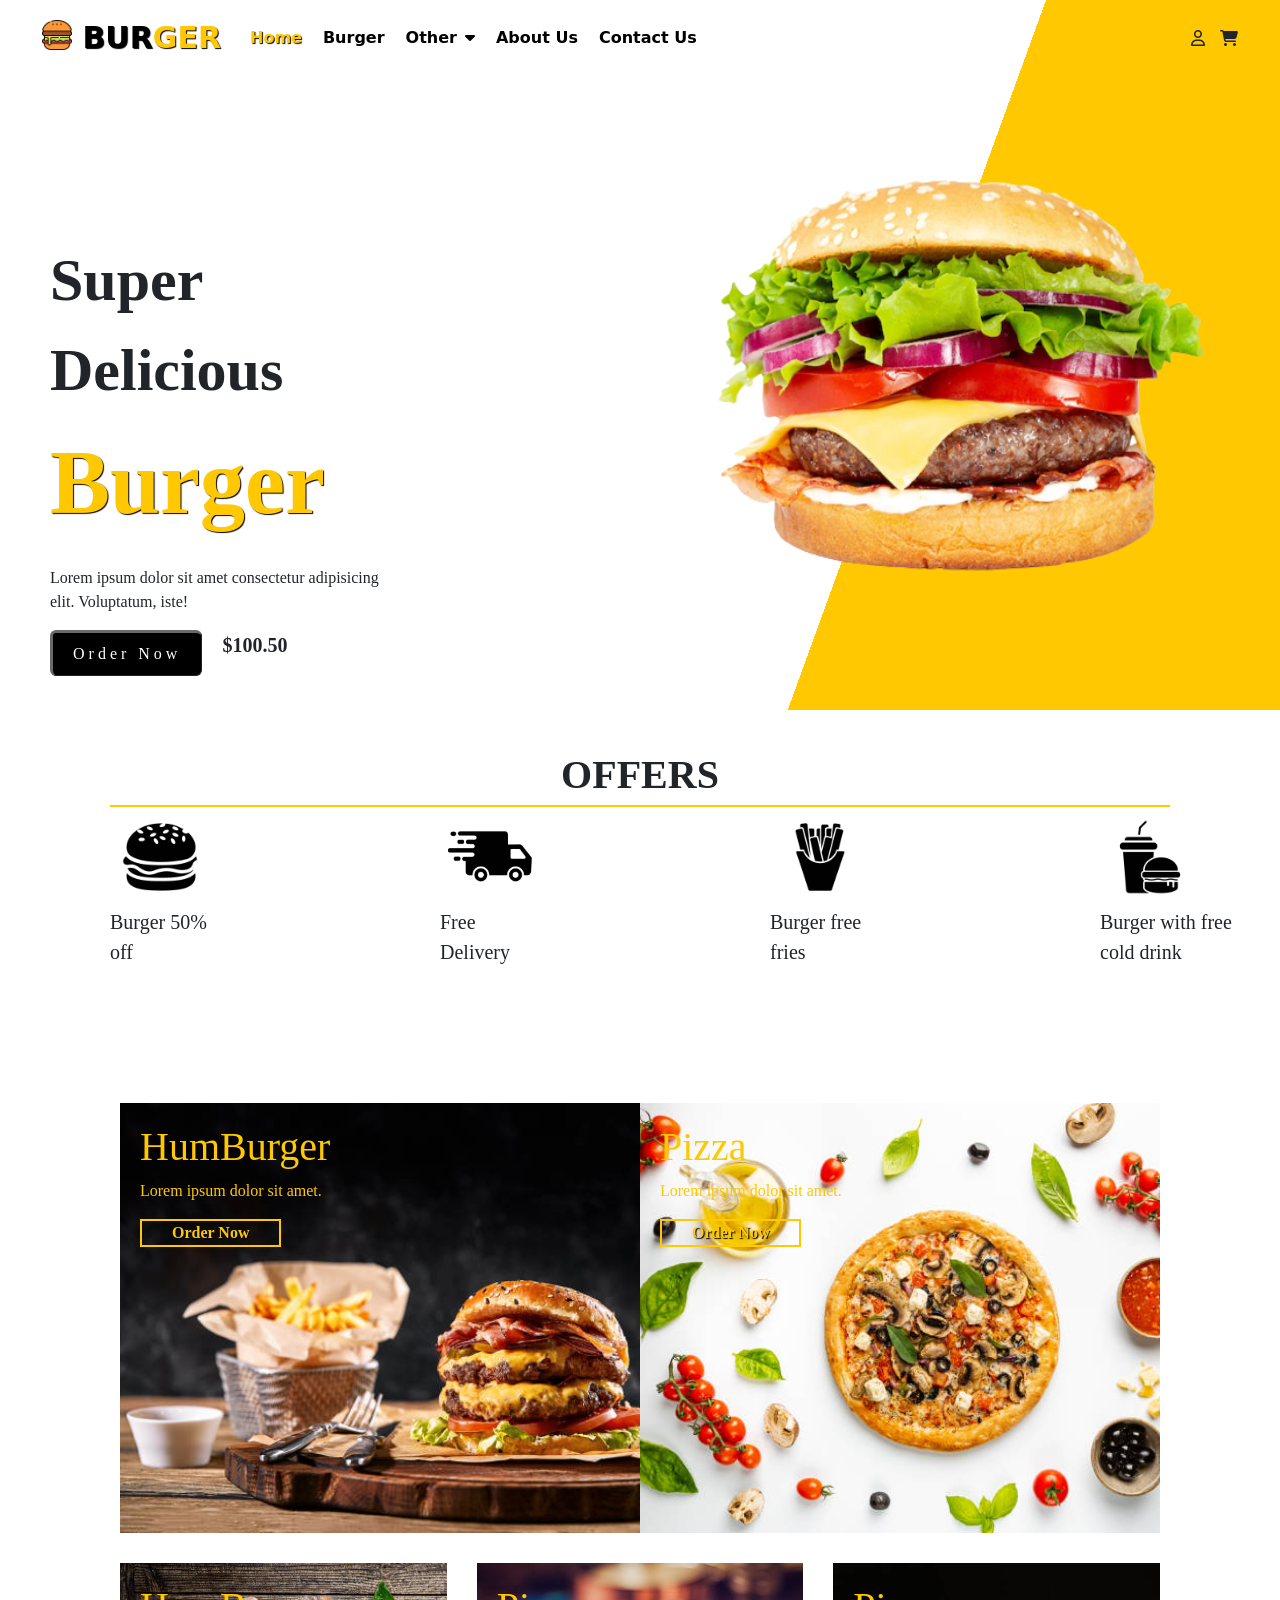
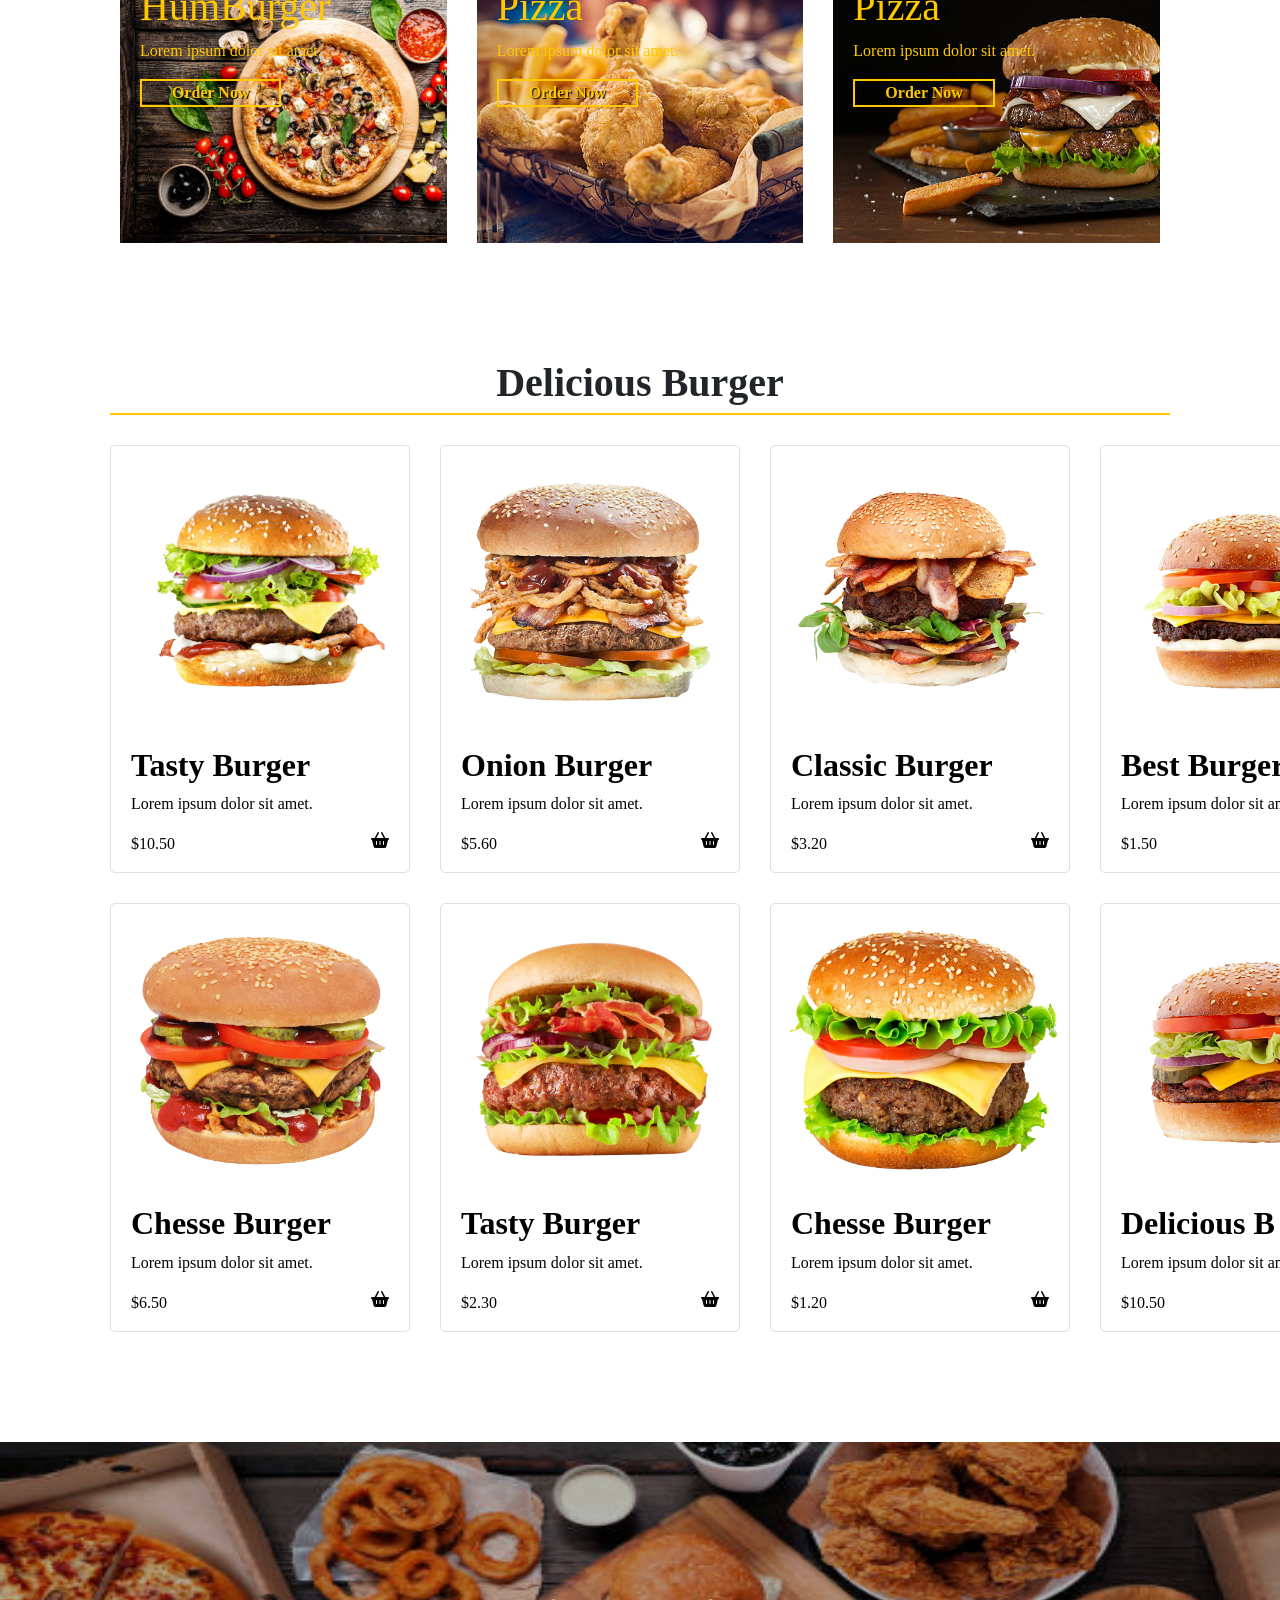
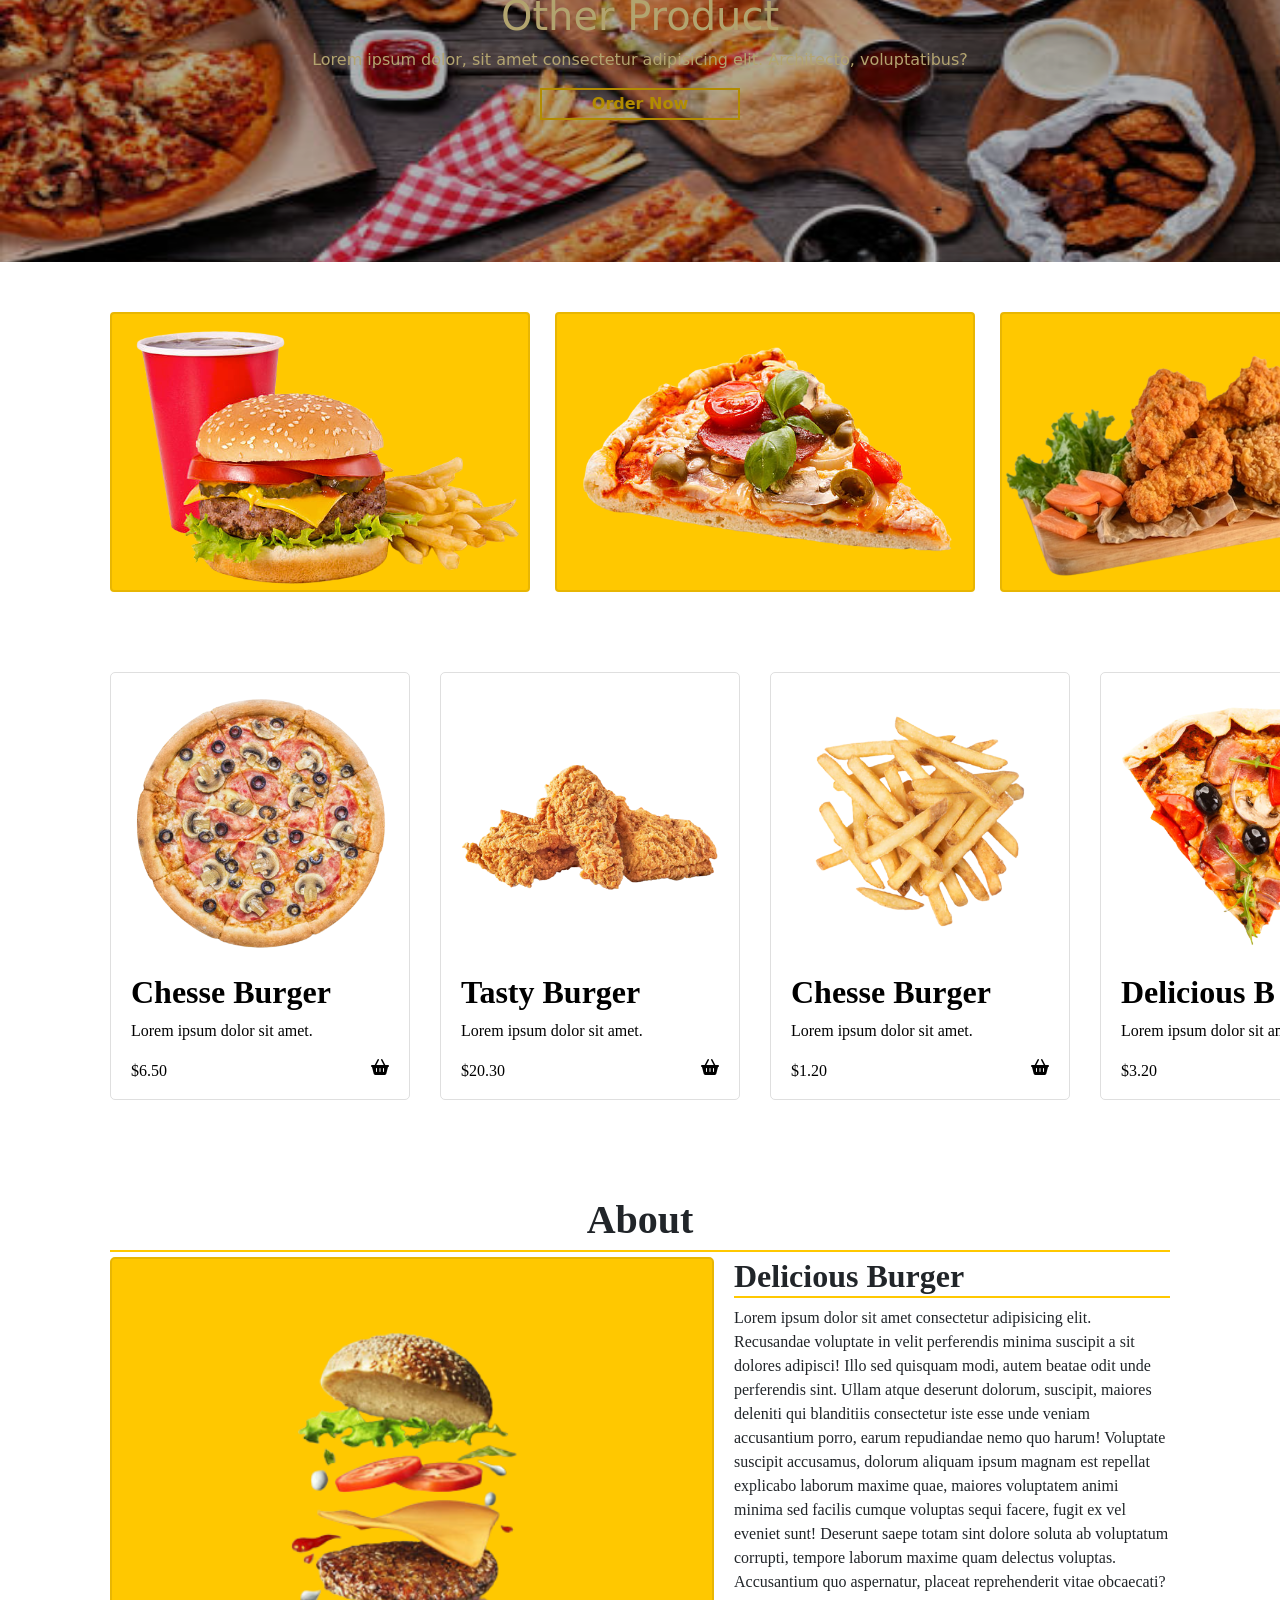
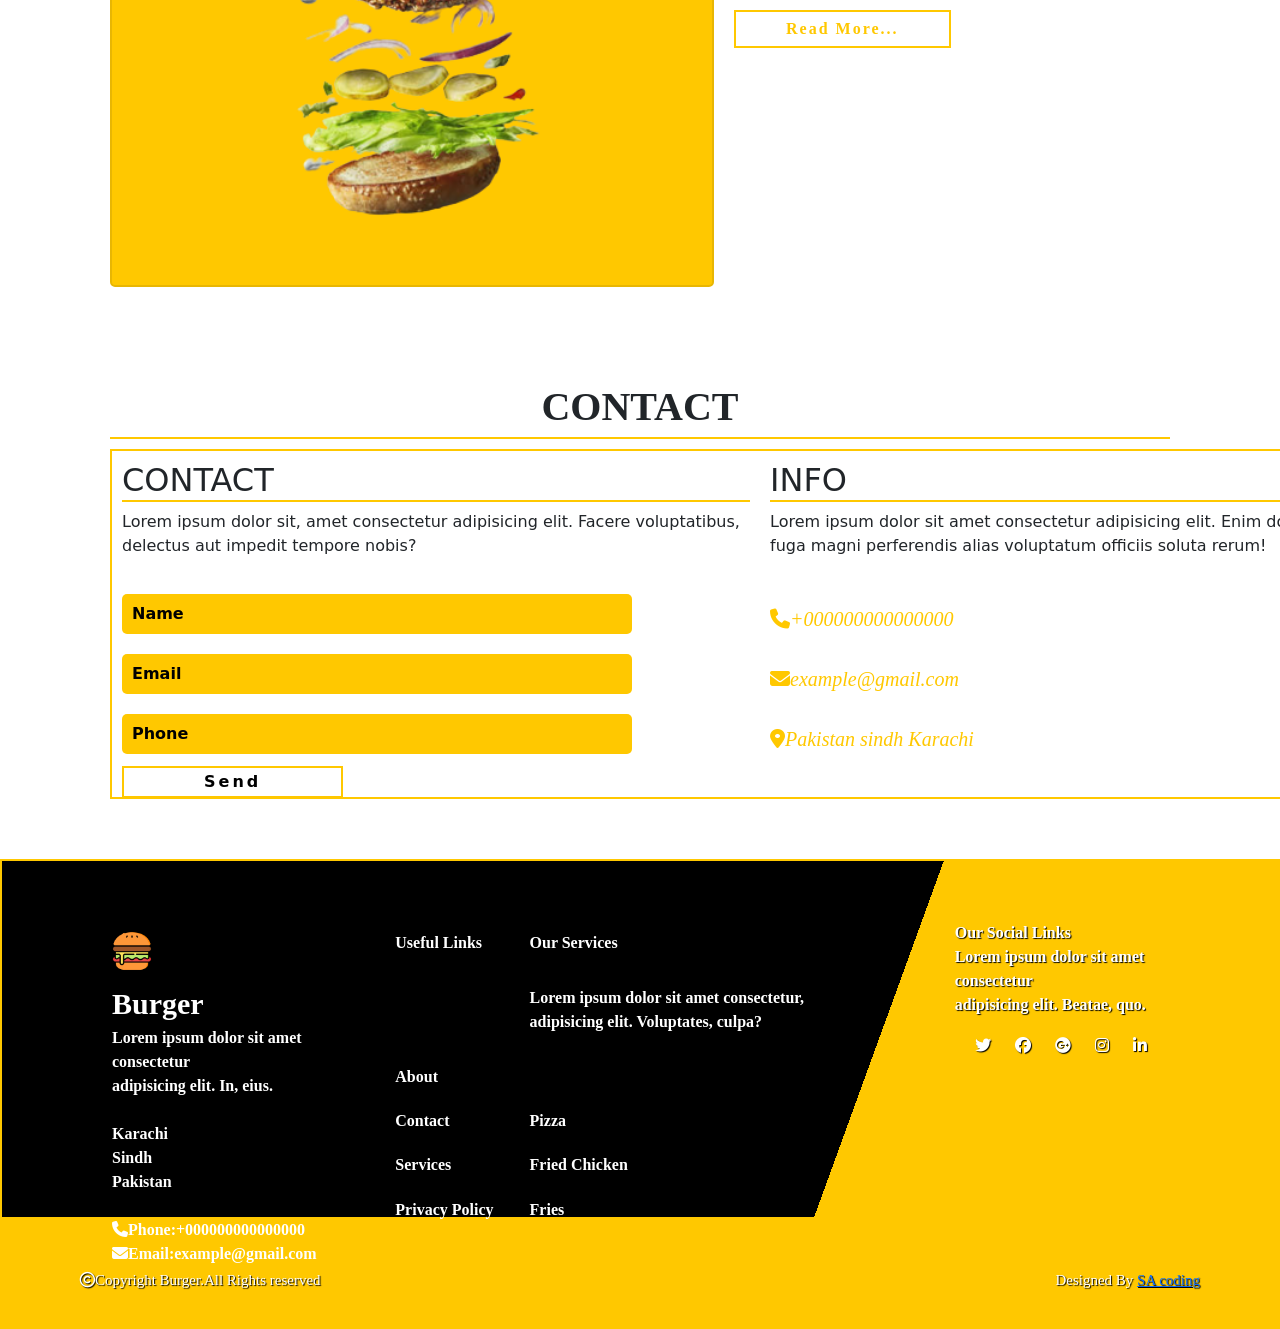
<file: index.html>
<!DOCTYPE html>
<html lang="en">
<head>
    <meta charset="UTF-8">
    <meta name="viewport" content="width=device-width, initial-scale=1.0">
    <title>Burger</title>
    <!-- this is for image of title -->
    <link rel="shortcut icon" type="image" href="./images/burger logo.png">
    <!-- this is icons link -->
    <link rel="stylesheet" href="https://cdnjs.cloudflare.com/ajax/libs/font-awesome/6.4.0/css/all.min.css" integrity="sha512-iecdLmaskl7CVkqkXNQ/ZH/XLlvWZOJyj7Yy7tcenmpD1ypASozpmT/E0iPtmFIB46ZmdtAc9eNBvH0H/ZpiBw==" crossorigin="anonymous" referrerpolicy="no-referrer" />
    <!-- this is bootstrap link -->
    <link href="https://cdn.jsdelivr.net/npm/bootstrap@5.2.3/dist/css/bootstrap.min.css" rel="stylesheet">
    <script src="https://cdn.jsdelivr.net/npm/bootstrap@5.2.3/dist/js/bootstrap.bundle.min.js"></script>
    <!-- this is css link -->
    <link rel="stylesheet" href="task.css">
</head>
<body>
    <div class="content">
        <div class="start">
            <header>
                <nav class="navbar navbar-expand-lg" id="navbar">
                    <div class="container-fluid">
                        <a href="#" class="navbar-brand" id="logo">
                            <img src="./images/burger logo.png" width="30px">
                            BUR<span style="font-size: 30px; color: #ffc800; padding-left:-20px;">GER</span>
                        </a>
                        <div class="collapse navbar-collapse" id="menu">
                            <ul class="navbar-nav">
                                <li class="nav-item">
                                    <a href="#" class="nav-link home">Home</a> 
                                </li>
                                <li class="navbar-nav">
                                    <a href="#" class="nav-link">Burger</a>
                                </li>
                                <li class="navbar-nav dropdown">
                                    <a href="#" class="nav-link" role="button" data-bs-toggle="dropdown">
                                        Other<i class="fa-solid fa-caret-down"></i>
                                        <ul class="dropdown-menu" style="background-color: #ffc800;">
                                            <li><a class="dropdown-item" href="#">Pizza</a></li>
                                            <li><a class="dropdown-item" href="#">Fries</a></li>
                                            <li><a class="dropdown-item" href="#">Fries Chicken</a></li>
                                        </ul>
                                    </a>
                                </li>
                                <li class="navbar-nav">
                                    <a href="#" class="nav-link">About Us</a>
                                </li>
                                <li class="navbar-nav">
                                    <a href="#" class="nav-link">Contact Us</a>
                                </li>
                            </ul>
                        </div>
                        <div class="logo-cart">
                            <i class="fa-regular fa-user"></i>
                            <i class="fa-solid fa-cart-shopping"></i>
                        </div>
                    </div>
                </nav>
            </header>
            

            <div class="content1">
                <div class="left">
                    <p class="black">Super Delicious<br>
                    <span>Burger</span></p>
                    <p>Lorem ipsum dolor sit amet consectetur adipisicing elit. Voluptatum, iste!</p>
                    <div class="button">
                        <button type="button" class="btn btn-dark">
                            Order Now
                        </button>
                        <p>$100.50</p>
                    </div>
                </div>
                <div class="right">
                    <img src="./images/burger (1).png" height="550px">
                </div>
            </div>
        </div>
        <div class="offers-name">
            <div class="heading">OFFERS</div>
        </div>
        <div class="offers-icon">
            <div class="icon-first">
                <img src="./images/burger.png" width="100px">
                <p>Burger 50% off</p>
            </div>
            <div class="icon">
                <img src="./images/van.png" width="100px">
                <p>Free Delivery</p>
            </div>
            <div class="icon">
                <img src="./images/fries.png" width="100px">
                <p>Burger free fries</p>
            </div>
            <div class="icon">
                <img src="./images/burger with cold drink.png" width="100px">
                <p>Burger with free cold drink</p>
            </div>
        </div>


        <div class="content2">
            <div class="content3">
                <div class="image1">
                    <h1>HumBurger</h1>
                    <p>Lorem ipsum dolor sit amet.</p>
                    <button type="button" id="order" class="send">Order Now</button>
                </div>
                <div class="image2">
                    <h1>Pizza</h1>
                    <p>Lorem ipsum dolor sit amet.</p>
                    <button type="button" id="order" class="send">Order Now</button>
                </div>
            </div>
            <div class="content4">
                <div class="image3">
                    <h1>HumBurger</h1>
                    <p>Lorem ipsum dolor sit amet.</p>
                    <button type="button" id="order" class="send">Order Now</button>
                </div>
                <div class="image4">
                    <h1>Pizza</h1>
                    <p>Lorem ipsum dolor sit amet.</p>
                    <button type="button" id="order" class="send">Order Now</button>
                </div>
                <div class="image5">
                    <h1>Pizza</h1>
                    <p>Lorem ipsum dolor sit amet.</p>
                    <button type="button" id="order" class="send">Order Now</button>
                </div>
            </div>
        </div>


        <div class="burger-types">Delicious Burger</div>
        <div class="types">
            <div class="type-1">
                <a href="#">
                    <img src="./images/tasty burger.png" alt="tasty burger" height="300px"></image>
                    <h2>Tasty Burger</h2>
                    <p>Lorem ipsum dolor sit amet.</p>
                    <p>$10.50 <i class="fa-solid fa-basket-shopping"></i></p>
                </a>
            </div>
            <div class="type-2">
                <a href="#">
                    <img src="./images/onion burger.png" alt="onion burger" height="300px"></image>
                    <h2>Onion Burger</h2>
                    <p>Lorem ipsum dolor sit amet.</p>
                    <p>$5.60 <i class="fa-solid fa-basket-shopping"></i></p>
                </a>
            </div>
            <div class="type-2">
                <a href="#">
                    <img src="./images/classic burger.png" alt="classic burger" height="300px"></image>
                    <h2>Classic Burger</h2>
                    <p>Lorem ipsum dolor sit amet.</p>
                    <p>$3.20 <i class="fa-solid fa-basket-shopping"></i></p>
                </a>
            </div>
            <div class="type-2">
                <a href="#">
                    <img src="./images/best burger.png" alt="best burger" height="300px"></image>
                    <h2>Best Burger</h2>
                    <p>Lorem ipsum dolor sit amet.</p>
                    <p>$1.50 <i class="fa-solid fa-basket-shopping"></i></p>
                </a>
            </div>
        </div>
        <div class="types-1">
            <div class="type-1">
                <a href="#">
                    <img src="./images/chesse burger.png" alt="chesse burger" height="300px"></image>
                    <h2>Chesse Burger</h2>
                    <p>Lorem ipsum dolor sit amet.</p>
                    <p>$6.50 <i class="fa-solid fa-basket-shopping"></i></p>
                </a>
            </div>
            <div class="type-2">
                <a href="#">
                    <img src="./images/tasty burger 1.png" alt="tasty burger" height="300px"></image>
                    <h2>Tasty Burger</h2>
                    <p>Lorem ipsum dolor sit amet.</p>
                    <p>$2.30 <i class="fa-solid fa-basket-shopping"></i></p>
                </a>
            </div>
            <div class="type-2">
                <a href="#">
                    <img src="./images/chesse burger 1.png" alt="chesse burger" height="300px"></image>
                    <h2>Chesse Burger</h2>
                    <p>Lorem ipsum dolor sit amet.</p>
                    <p>$1.20 <i class="fa-solid fa-basket-shopping"></i></p>
                </a>
            </div>
            <div class="type-2">
                <a href="#">
                    <img src="./images/delicious B.png" alt="delicious burger" height="300px"></image>
                    <h2>Delicious B</h2>
                    <p>Lorem ipsum dolor sit amet.</p>
                    <p>$10.50 <i class="fa-solid fa-basket-shopping"></i></p>
                </a>
            </div>
        </div>
        <div class="content5">
            <h1>Other Product</h1>
            <p>Lorem ipsum dolor, sit amet consectetur adipisicing elit. Architecto, voluptatibus?</p>
            <button type="button">Order Now</button>
        </div>
        <div class="content6">
            <div class="img1">
                <img src="./images/burger with fries.png" height="280px">
            </div>
            <div class="img2">
                <img src="./images/pizza.png" height="280px">
            </div>
            <div class="img2">
                <img src="./images/chicken.png" height="280px">
            </div>
        </div>
        <div class="types-1">
            <div class="type-1">
                <a href="#">
                    <img src="./images/italian pizza.png" alt="italian pizza" height="300px"></image>
                    <h2>Chesse Burger</h2>
                    <p>Lorem ipsum dolor sit amet.</p>
                    <p>$6.50 <i class="fa-solid fa-basket-shopping"></i></p>
                </a>
            </div>
            <div class="type-2">
                <a href="#">
                    <img src="./images/fried chicken.png" alt="fried chicken" height="300px"></image>
                    <h2>Tasty Burger</h2>
                    <p>Lorem ipsum dolor sit amet.</p>
                    <p>$20.30 <i class="fa-solid fa-basket-shopping"></i></p>
                </a>
            </div>
            <div class="type-2">
                <a href="#">
                    <img src="./images/tasty fries.png" alt="tasty fries" height="300px"></image>
                    <h2>Chesse Burger</h2>
                    <p>Lorem ipsum dolor sit amet.</p>
                    <p>$1.20 <i class="fa-solid fa-basket-shopping"></i></p>
                </a>
            </div>
            <div class="type-2">
                <a href="#">
                    <img src="./images/pizza slice.png" alt="pizza slice" height="300px"></image>
                    <h2>Delicious B</h2>
                    <p>Lorem ipsum dolor sit amet.</p>
                    <p>$3.20 <i class="fa-solid fa-basket-shopping"></i></p>
                </a>
            </div>
        </div>


        <div class="about">About</div>
        <div class="about-image">
            <div class="burger-image"><img src="./images/burger 1.png" height="600px" width="600px"></div>
            <div class="burger-text">
                <h2>Delicious Burger</h2>
                <p>Lorem ipsum dolor sit amet consectetur adipisicing elit. Recusandae voluptate in velit perferendis minima suscipit a sit dolores adipisci! Illo sed quisquam modi, autem beatae odit unde perferendis sint. Ullam atque deserunt dolorum, suscipit, maiores deleniti qui blanditiis consectetur iste esse unde veniam accusantium porro, earum repudiandae nemo quo harum! Voluptate suscipit accusamus, dolorum aliquam ipsum magnam est repellat explicabo laborum maxime quae, maiores voluptatem animi minima sed facilis cumque voluptas sequi facere, fugit ex vel eveniet sunt! Deserunt saepe totam sint dolore soluta ab voluptatum corrupti, tempore laborum maxime quam delectus voluptas. Accusantium quo aspernatur, placeat reprehenderit vitae obcaecati?</p>
                <button type="button" class="send">Read More...</button>
            </div>
        </div>


        <div class="contact">CONTACT</div>
        <div class="contact-form">
            <div class="contact-1">
                <h2>CONTACT</h2>
                <p>Lorem ipsum dolor sit, amet consectetur adipisicing elit. Facere voluptatibus, delectus aut impedit tempore nobis?</p>
                <input type="text" placeholder="Name"><br>
                <input type="text" placeholder="Email"><br>
                <input type="text" placeholder="Phone"><br>
                <button type="button" class="send">Send</button>
            </div>
            <div class="contact-1">
                <h2>INFO</h2>
                <p>Lorem ipsum dolor sit amet consectetur adipisicing elit. Enim dolore officia id fuga magni perferendis alias voluptatum officiis soluta rerum!</p>
                <div class="phone"><i class="fa-solid fa-phone"></i>+000000000000000</div>
                <div class="phone"><i class="fa-solid fa-envelope"></i>example@gmail.com</div>
                <div class="phone"><i class="fa-solid fa-location-dot"></i>Pakistan sindh Karachi</div>
            </div>
        </div>


        <footer>
            <div class="footer">
                <div class="footer-text">
                    <p>
                        <img src="./images/burger logo.png" width="40px" style="margin-bottom: 10px;"><span style="font-size: 30px;">Burger</span><br>
                        Lorem ipsum dolor sit amet consectetur<br>
                         adipisicing elit. In, eius.<br> <br>
                         Karachi <br>
                         Sindh<br>
                         Pakistan<br><br>
                         <i class="fa-solid fa-phone"></i>Phone:+000000000000000<br>
                         <i class="fa-solid fa-envelope"></i>Email:example@gmail.com<br>
                    </p>
                    <table>
                        <tr>
                            <th>Useful Links</th>
                            <th>Our Services</th>
                        </tr>
                        <tr>
                            <td><a href="#"></a></td>
                            <td>Lorem ipsum dolor sit amet consectetur,<br> adipisicing elit. Voluptates, culpa?</td>
                        </tr>
                        <tr>
                            <td><a href="#">About</a></td>
                            <td></td>
                        </tr>
                        <tr>
                            <td><a href="#">Contact</a></td>
                            <td><a href="#">Pizza</a></td>
                        </tr>
                        <tr>
                            <td><a href="#">Services</a></td>
                            <td><a href="#">Fried Chicken</a></td>
                        </tr>
                        <tr>
                            <td><a href="#">Privacy Policy</a></td>
                            <td><a href="#">Fries</a></td>
                        </tr>
                    </table>
                    <span>
                        Our Social Links <br>
                        Lorem ipsum dolor sit amet consectetur<br>
                         adipisicing elit. Beatae, quo.<br>
                         <div class="footer-icon">
                            <i class="fa-brands fa-twitter icons"></i>
                            <i class="fa-brands fa-facebook icons"></i>
                            <i class="fa-brands fa-google-plus icons"></i>
                            <i class="fa-brands fa-instagram icons"></i>
                            <i class="fa-brands fa-linkedin-in icons"></i>
                         </div>
                    </span>
                </div>
            </div>
            <div class="end">
                <i class="fa-regular fa-copyright"></i>Copyright Burger.All Rights reserved
                <span> Designed By <a href="#">SA coding</a></span>
            </div>
        </footer>
    </div>
</body>
</html>
</file>
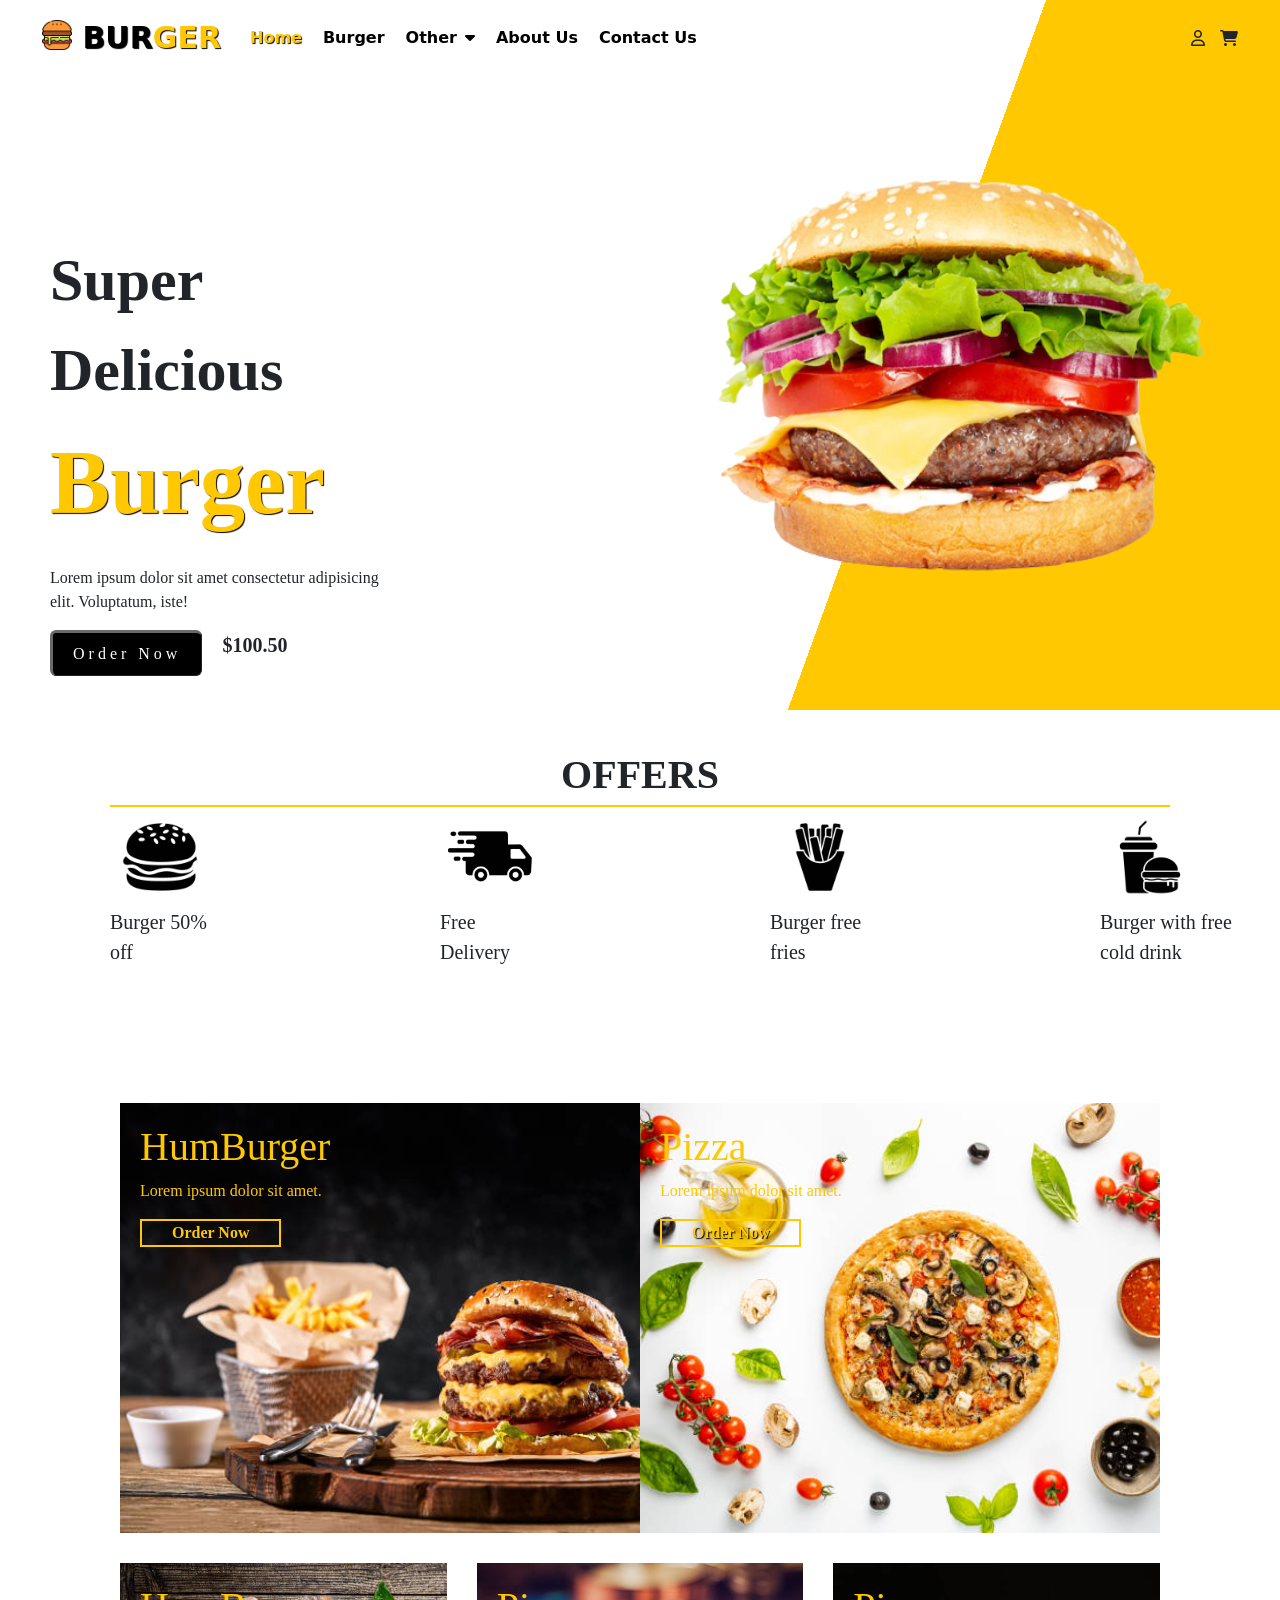
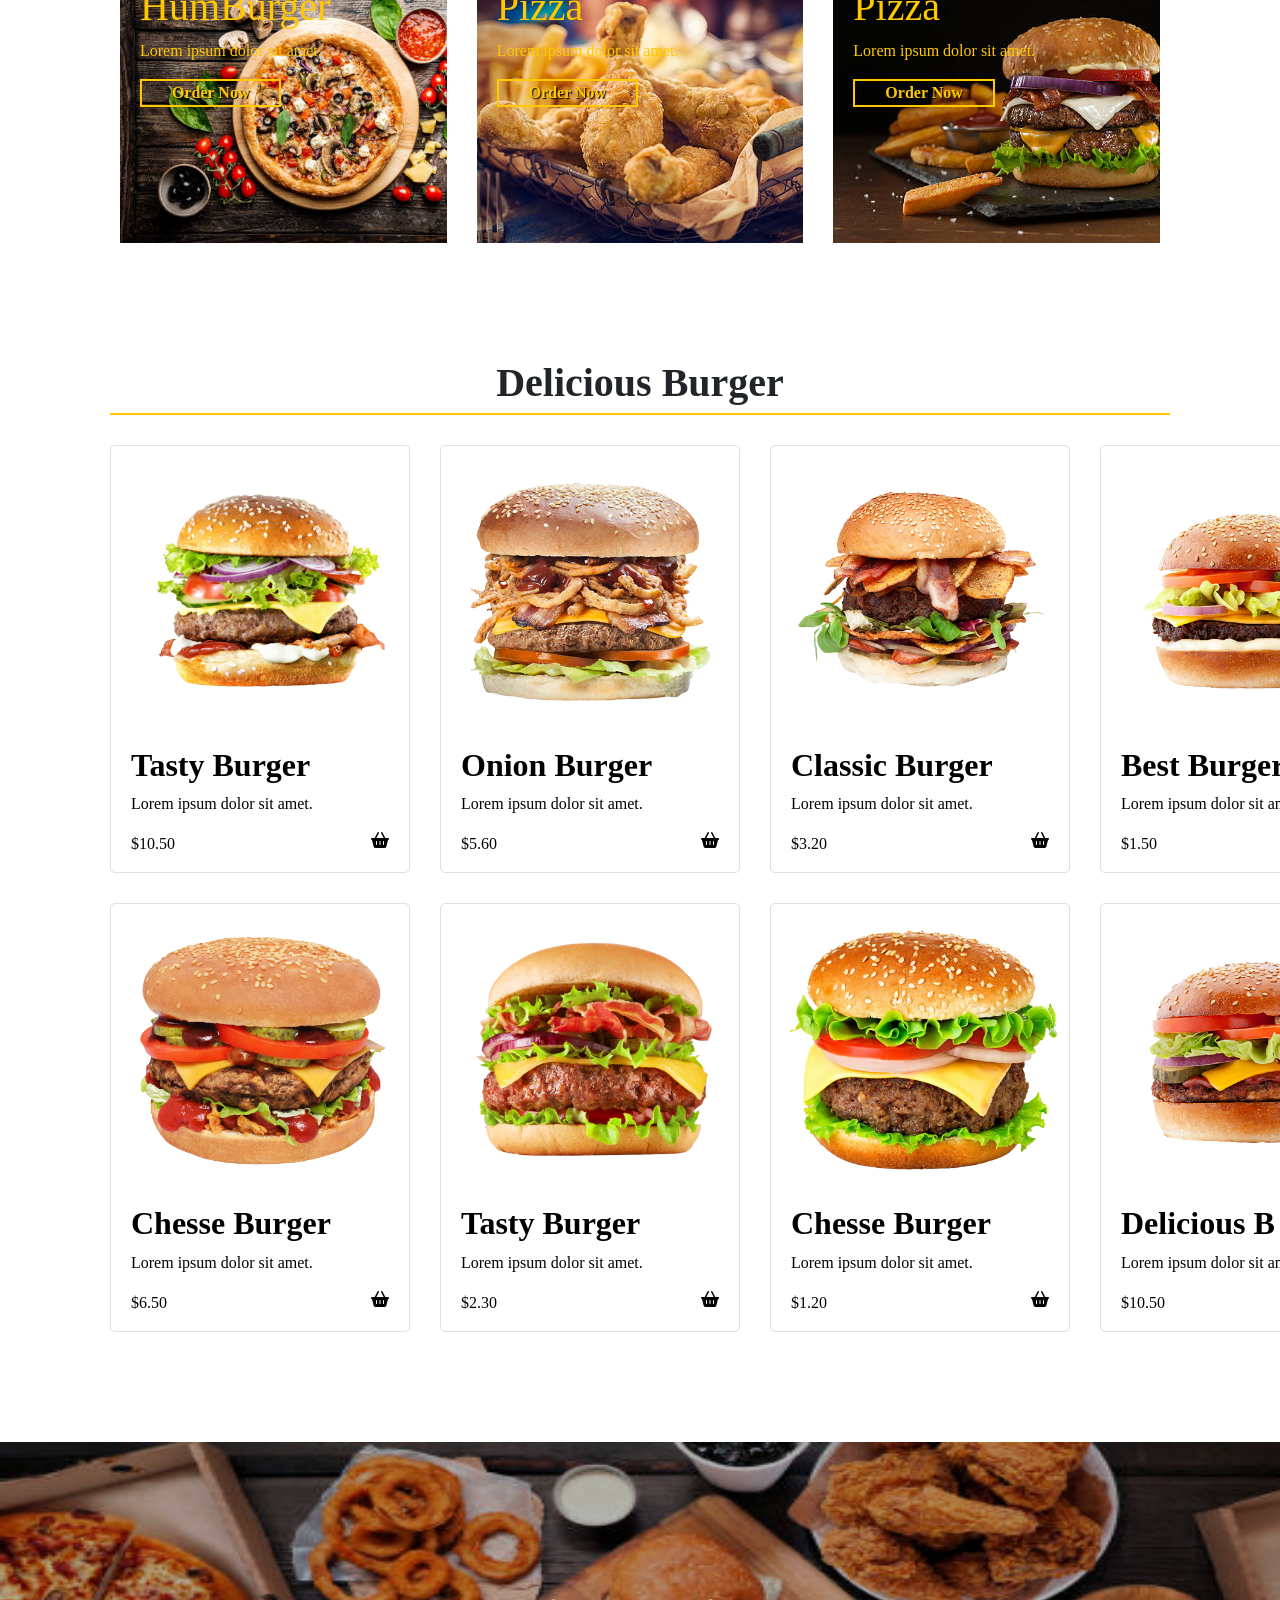
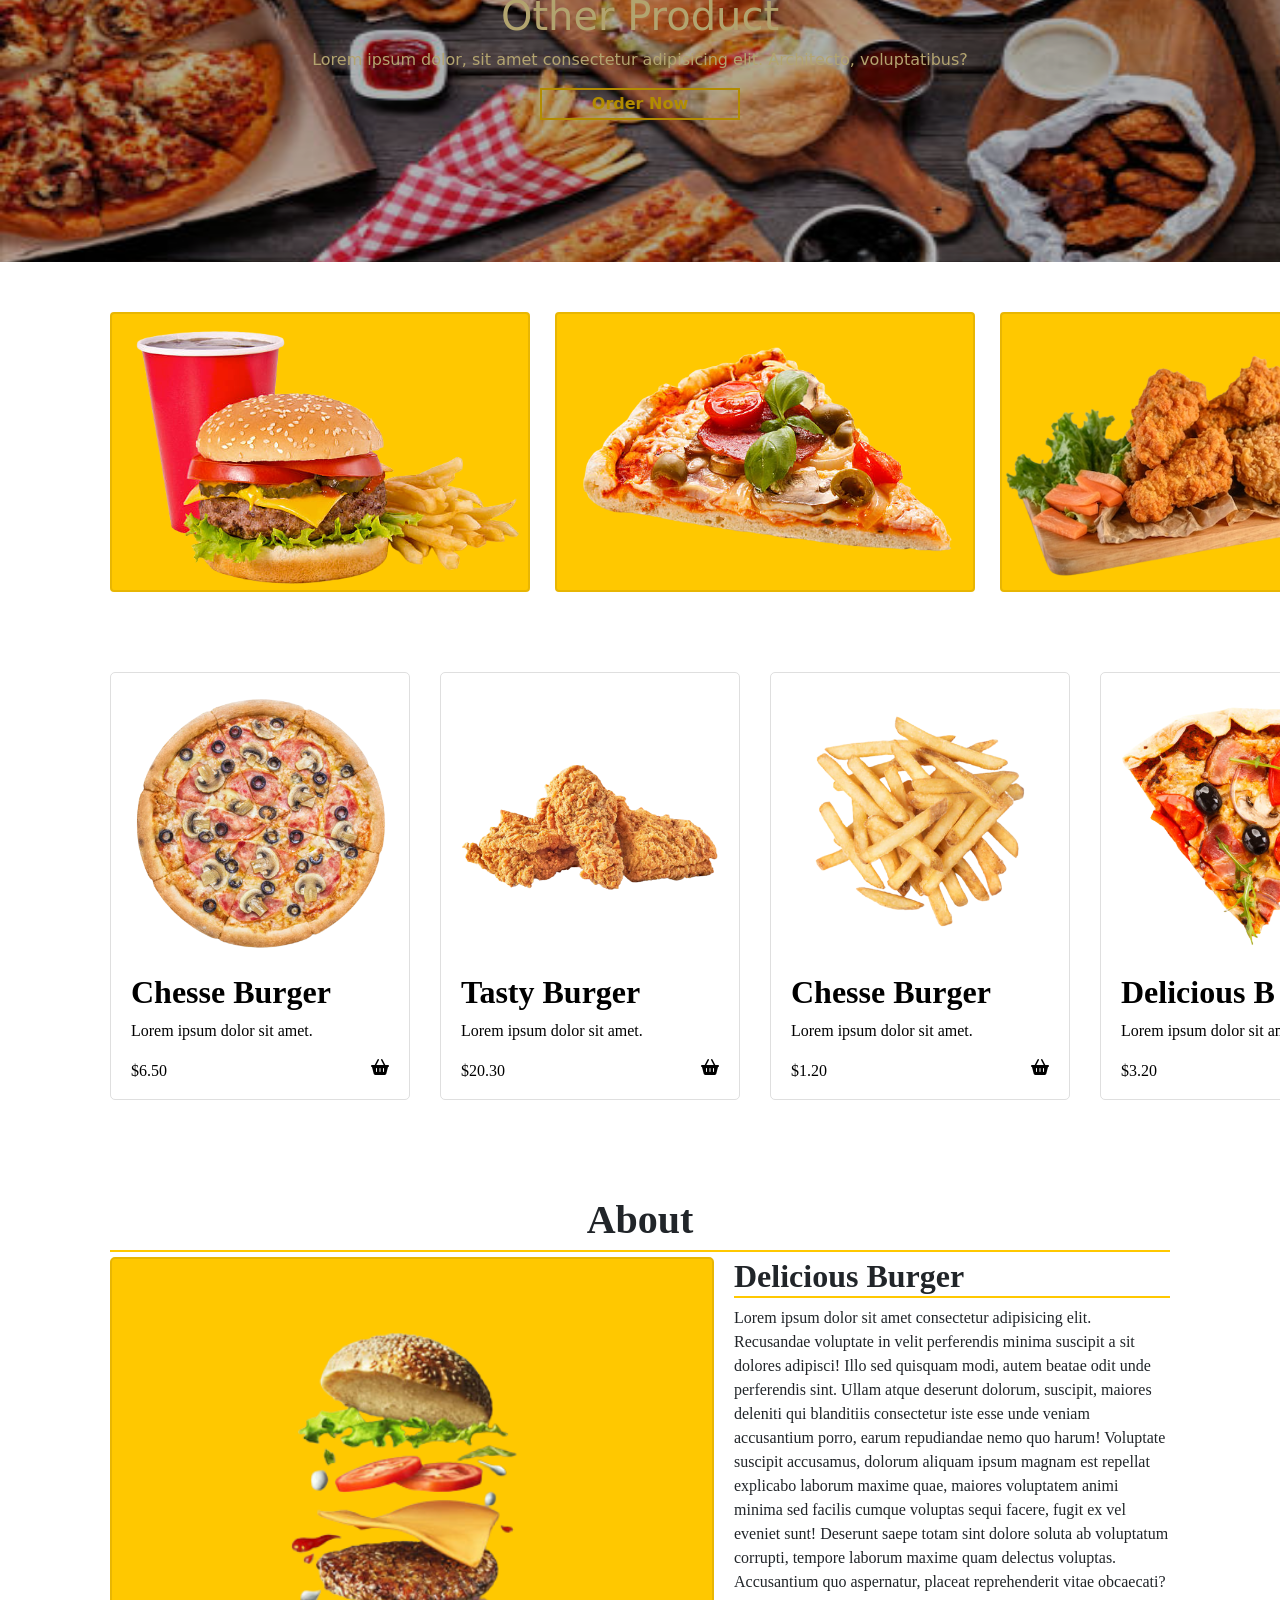
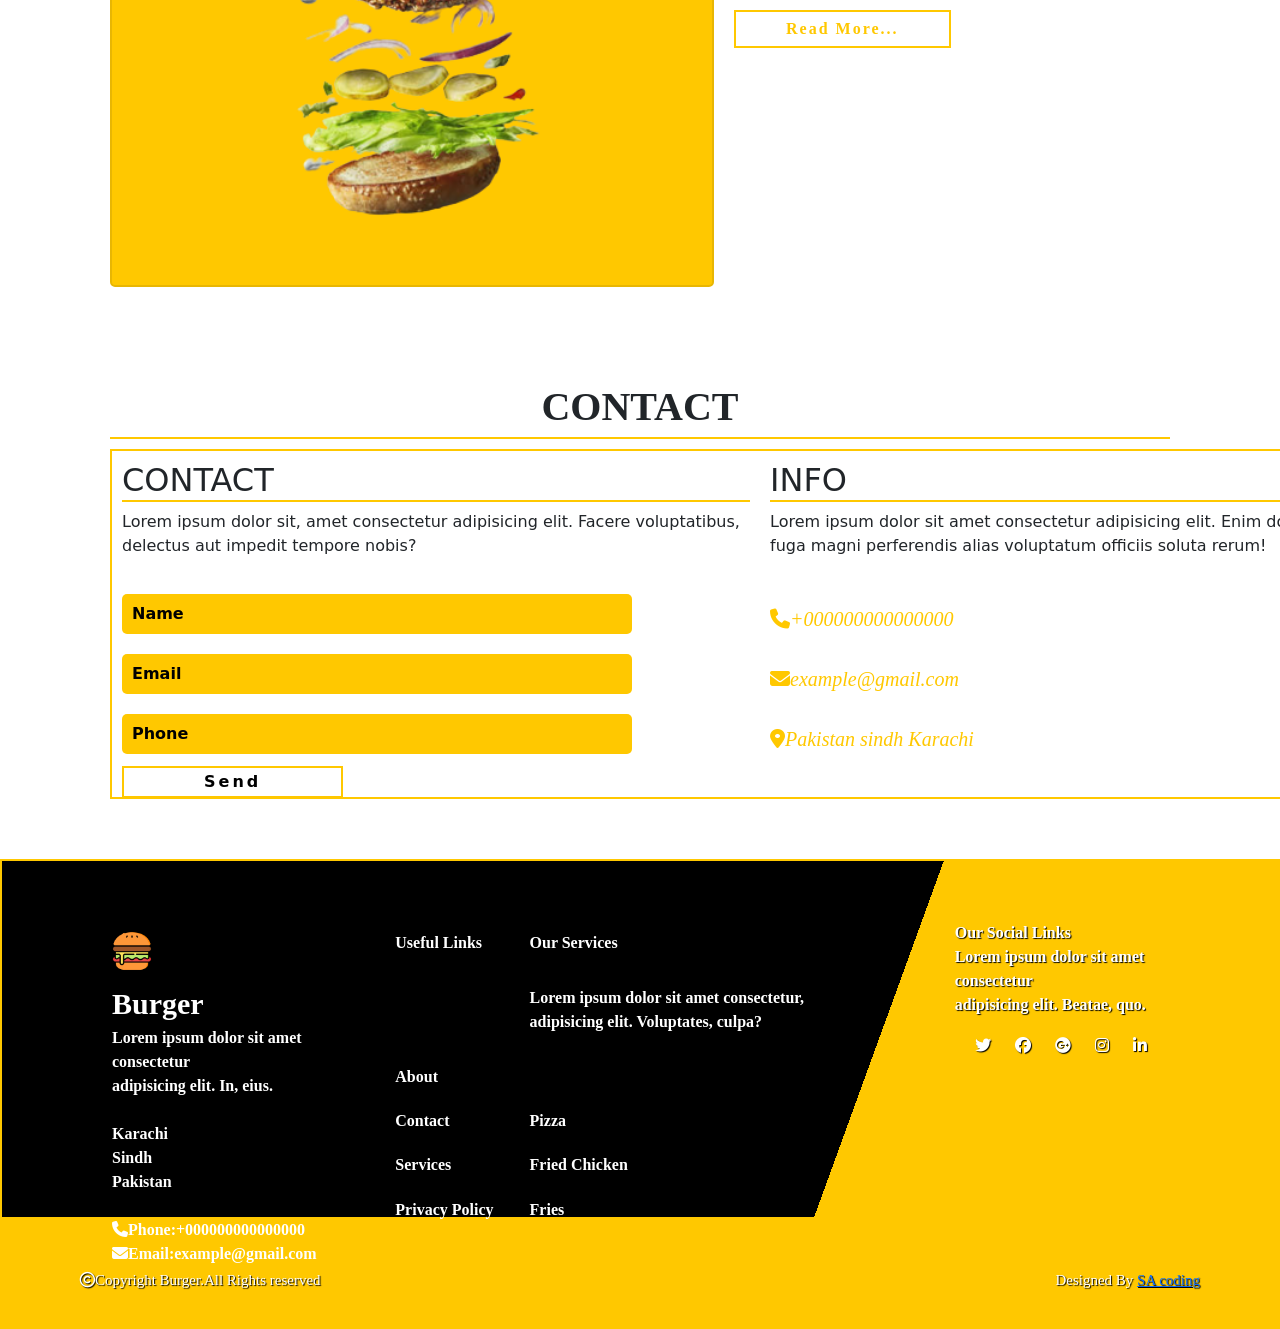
<file: task.html>
<!DOCTYPE html>
<html lang="en">
<head>
    <meta charset="UTF-8">
    <meta name="viewport" content="width=device-width, initial-scale=1.0">
    <title>Burger</title>
    <!-- this is for image of title -->
    <link rel="shortcut icon" type="image" href="./images/burger logo.png">
    <!-- this is icons link -->
    <link rel="stylesheet" href="https://cdnjs.cloudflare.com/ajax/libs/font-awesome/6.4.0/css/all.min.css" integrity="sha512-iecdLmaskl7CVkqkXNQ/ZH/XLlvWZOJyj7Yy7tcenmpD1ypASozpmT/E0iPtmFIB46ZmdtAc9eNBvH0H/ZpiBw==" crossorigin="anonymous" referrerpolicy="no-referrer" />
    <!-- this is bootstrap link -->
    <link href="https://cdn.jsdelivr.net/npm/bootstrap@5.2.3/dist/css/bootstrap.min.css" rel="stylesheet">
    <script src="https://cdn.jsdelivr.net/npm/bootstrap@5.2.3/dist/js/bootstrap.bundle.min.js"></script>
    <!-- this is css link -->
    <link rel="stylesheet" href="task.css">
</head>
<body>
    <div class="content">
        <div class="start">
            <header>
                <nav class="navbar navbar-expand-lg" id="navbar">
                    <div class="container-fluid">
                        <a href="#" class="navbar-brand" id="logo">
                            <img src="./images/burger logo.png" width="30px">
                            BUR<span style="font-size: 30px; color: #ffc800; padding-left:-20px;">GER</span>
                        </a>
                        <div class="collapse navbar-collapse" id="menu">
                            <ul class="navbar-nav">
                                <li class="nav-item">
                                    <a href="#" class="nav-link home">Home</a> 
                                </li>
                                <li class="navbar-nav">
                                    <a href="#" class="nav-link">Burger</a>
                                </li>
                                <li class="navbar-nav dropdown">
                                    <a href="#" class="nav-link" role="button" data-bs-toggle="dropdown">
                                        Other<i class="fa-solid fa-caret-down"></i>
                                        <ul class="dropdown-menu" style="background-color: #ffc800;">
                                            <li><a class="dropdown-item" href="#">Pizza</a></li>
                                            <li><a class="dropdown-item" href="#">Fries</a></li>
                                            <li><a class="dropdown-item" href="#">Fries Chicken</a></li>
                                        </ul>
                                    </a>
                                </li>
                                <li class="navbar-nav">
                                    <a href="#" class="nav-link">About Us</a>
                                </li>
                                <li class="navbar-nav">
                                    <a href="#" class="nav-link">Contact Us</a>
                                </li>
                            </ul>
                        </div>
                        <div class="logo-cart">
                            <i class="fa-regular fa-user"></i>
                            <i class="fa-solid fa-cart-shopping"></i>
                        </div>
                    </div>
                </nav>
            </header>
            

            <div class="content1">
                <div class="left">
                    <p class="black">Super Delicious<br>
                    <span>Burger</span></p>
                    <p>Lorem ipsum dolor sit amet consectetur adipisicing elit. Voluptatum, iste!</p>
                    <div class="button">
                        <button type="button" class="btn btn-dark">
                            Order Now
                        </button>
                        <p>$100.50</p>
                    </div>
                </div>
                <div class="right">
                    <img src="./images/burger (1).png" height="550px">
                </div>
            </div>
        </div>
        <div class="offers-name">
            <div class="heading">OFFERS</div>
        </div>
        <div class="offers-icon">
            <div class="icon-first">
                <img src="./images/burger.png" width="100px">
                <p>Burger 50% off</p>
            </div>
            <div class="icon">
                <img src="./images/van.png" width="100px">
                <p>Free Delivery</p>
            </div>
            <div class="icon">
                <img src="./images/fries.png" width="100px">
                <p>Burger free fries</p>
            </div>
            <div class="icon">
                <img src="./images/burger with cold drink.png" width="100px">
                <p>Burger with free cold drink</p>
            </div>
        </div>


        <div class="content2">
            <div class="content3">
                <div class="image1">
                    <h1>HumBurger</h1>
                    <p>Lorem ipsum dolor sit amet.</p>
                    <button type="button" id="order" class="send">Order Now</button>
                </div>
                <div class="image2">
                    <h1>Pizza</h1>
                    <p>Lorem ipsum dolor sit amet.</p>
                    <button type="button" id="order" class="send">Order Now</button>
                </div>
            </div>
            <div class="content4">
                <div class="image3">
                    <h1>HumBurger</h1>
                    <p>Lorem ipsum dolor sit amet.</p>
                    <button type="button" id="order" class="send">Order Now</button>
                </div>
                <div class="image4">
                    <h1>Pizza</h1>
                    <p>Lorem ipsum dolor sit amet.</p>
                    <button type="button" id="order" class="send">Order Now</button>
                </div>
                <div class="image5">
                    <h1>Pizza</h1>
                    <p>Lorem ipsum dolor sit amet.</p>
                    <button type="button" id="order" class="send">Order Now</button>
                </div>
            </div>
        </div>


        <div class="burger-types">Delicious Burger</div>
        <div class="types">
            <div class="type-1">
                <a href="#">
                    <img src="./images/tasty burger.png" alt="tasty burger" height="300px"></image>
                    <h2>Tasty Burger</h2>
                    <p>Lorem ipsum dolor sit amet.</p>
                    <p>$10.50 <i class="fa-solid fa-basket-shopping"></i></p>
                </a>
            </div>
            <div class="type-2">
                <a href="#">
                    <img src="./images/onion burger.png" alt="onion burger" height="300px"></image>
                    <h2>Onion Burger</h2>
                    <p>Lorem ipsum dolor sit amet.</p>
                    <p>$5.60 <i class="fa-solid fa-basket-shopping"></i></p>
                </a>
            </div>
            <div class="type-2">
                <a href="#">
                    <img src="./images/classic burger.png" alt="classic burger" height="300px"></image>
                    <h2>Classic Burger</h2>
                    <p>Lorem ipsum dolor sit amet.</p>
                    <p>$3.20 <i class="fa-solid fa-basket-shopping"></i></p>
                </a>
            </div>
            <div class="type-2">
                <a href="#">
                    <img src="./images/best burger.png" alt="best burger" height="300px"></image>
                    <h2>Best Burger</h2>
                    <p>Lorem ipsum dolor sit amet.</p>
                    <p>$1.50 <i class="fa-solid fa-basket-shopping"></i></p>
                </a>
            </div>
        </div>
        <div class="types-1">
            <div class="type-1">
                <a href="#">
                    <img src="./images/chesse burger.png" alt="chesse burger" height="300px"></image>
                    <h2>Chesse Burger</h2>
                    <p>Lorem ipsum dolor sit amet.</p>
                    <p>$6.50 <i class="fa-solid fa-basket-shopping"></i></p>
                </a>
            </div>
            <div class="type-2">
                <a href="#">
                    <img src="./images/tasty burger 1.png" alt="tasty burger" height="300px"></image>
                    <h2>Tasty Burger</h2>
                    <p>Lorem ipsum dolor sit amet.</p>
                    <p>$2.30 <i class="fa-solid fa-basket-shopping"></i></p>
                </a>
            </div>
            <div class="type-2">
                <a href="#">
                    <img src="./images/chesse burger 1.png" alt="chesse burger" height="300px"></image>
                    <h2>Chesse Burger</h2>
                    <p>Lorem ipsum dolor sit amet.</p>
                    <p>$1.20 <i class="fa-solid fa-basket-shopping"></i></p>
                </a>
            </div>
            <div class="type-2">
                <a href="#">
                    <img src="./images/delicious B.png" alt="delicious burger" height="300px"></image>
                    <h2>Delicious B</h2>
                    <p>Lorem ipsum dolor sit amet.</p>
                    <p>$10.50 <i class="fa-solid fa-basket-shopping"></i></p>
                </a>
            </div>
        </div>
        <div class="content5">
            <h1>Other Product</h1>
            <p>Lorem ipsum dolor, sit amet consectetur adipisicing elit. Architecto, voluptatibus?</p>
            <button type="button">Order Now</button>
        </div>
        <div class="content6">
            <div class="img1">
                <img src="./images/burger with fries.png" height="280px">
            </div>
            <div class="img2">
                <img src="./images/pizza.png" height="280px">
            </div>
            <div class="img2">
                <img src="./images/chicken.png" height="280px">
            </div>
        </div>
        <div class="types-1">
            <div class="type-1">
                <a href="#">
                    <img src="./images/italian pizza.png" alt="italian pizza" height="300px"></image>
                    <h2>Chesse Burger</h2>
                    <p>Lorem ipsum dolor sit amet.</p>
                    <p>$6.50 <i class="fa-solid fa-basket-shopping"></i></p>
                </a>
            </div>
            <div class="type-2">
                <a href="#">
                    <img src="./images/fried chicken.png" alt="fried chicken" height="300px"></image>
                    <h2>Tasty Burger</h2>
                    <p>Lorem ipsum dolor sit amet.</p>
                    <p>$20.30 <i class="fa-solid fa-basket-shopping"></i></p>
                </a>
            </div>
            <div class="type-2">
                <a href="#">
                    <img src="./images/tasty fries.png" alt="tasty fries" height="300px"></image>
                    <h2>Chesse Burger</h2>
                    <p>Lorem ipsum dolor sit amet.</p>
                    <p>$1.20 <i class="fa-solid fa-basket-shopping"></i></p>
                </a>
            </div>
            <div class="type-2">
                <a href="#">
                    <img src="./images/pizza slice.png" alt="pizza slice" height="300px"></image>
                    <h2>Delicious B</h2>
                    <p>Lorem ipsum dolor sit amet.</p>
                    <p>$3.20 <i class="fa-solid fa-basket-shopping"></i></p>
                </a>
            </div>
        </div>


        <div class="about">About</div>
        <div class="about-image">
            <div class="burger-image"><img src="./images/burger 1.png" height="600px" width="600px"></div>
            <div class="burger-text">
                <h2>Delicious Burger</h2>
                <p>Lorem ipsum dolor sit amet consectetur adipisicing elit. Recusandae voluptate in velit perferendis minima suscipit a sit dolores adipisci! Illo sed quisquam modi, autem beatae odit unde perferendis sint. Ullam atque deserunt dolorum, suscipit, maiores deleniti qui blanditiis consectetur iste esse unde veniam accusantium porro, earum repudiandae nemo quo harum! Voluptate suscipit accusamus, dolorum aliquam ipsum magnam est repellat explicabo laborum maxime quae, maiores voluptatem animi minima sed facilis cumque voluptas sequi facere, fugit ex vel eveniet sunt! Deserunt saepe totam sint dolore soluta ab voluptatum corrupti, tempore laborum maxime quam delectus voluptas. Accusantium quo aspernatur, placeat reprehenderit vitae obcaecati?</p>
                <button type="button" class="send">Read More...</button>
            </div>
        </div>


        <div class="contact">CONTACT</div>
        <div class="contact-form">
            <div class="contact-1">
                <h2>CONTACT</h2>
                <p>Lorem ipsum dolor sit, amet consectetur adipisicing elit. Facere voluptatibus, delectus aut impedit tempore nobis?</p>
                <input type="text" placeholder="Name"><br>
                <input type="text" placeholder="Email"><br>
                <input type="text" placeholder="Phone"><br>
                <button type="button" class="send">Send</button>
            </div>
            <div class="contact-1">
                <h2>INFO</h2>
                <p>Lorem ipsum dolor sit amet consectetur adipisicing elit. Enim dolore officia id fuga magni perferendis alias voluptatum officiis soluta rerum!</p>
                <div class="phone"><i class="fa-solid fa-phone"></i>+000000000000000</div>
                <div class="phone"><i class="fa-solid fa-envelope"></i>example@gmail.com</div>
                <div class="phone"><i class="fa-solid fa-location-dot"></i>Pakistan sindh Karachi</div>
            </div>
        </div>


        <footer>
            <div class="footer">
                <div class="footer-text">
                    <p>
                        <img src="./images/burger logo.png" width="40px" style="margin-bottom: 10px;"><span style="font-size: 30px;">Burger</span><br>
                        Lorem ipsum dolor sit amet consectetur<br>
                         adipisicing elit. In, eius.<br> <br>
                         Karachi <br>
                         Sindh<br>
                         Pakistan<br><br>
                         <i class="fa-solid fa-phone"></i>Phone:+000000000000000<br>
                         <i class="fa-solid fa-envelope"></i>Email:example@gmail.com<br>
                    </p>
                    <table>
                        <tr>
                            <th>Useful Links</th>
                            <th>Our Services</th>
                        </tr>
                        <tr>
                            <td><a href="#"></a></td>
                            <td>Lorem ipsum dolor sit amet consectetur,<br> adipisicing elit. Voluptates, culpa?</td>
                        </tr>
                        <tr>
                            <td><a href="#">About</a></td>
                            <td></td>
                        </tr>
                        <tr>
                            <td><a href="#">Contact</a></td>
                            <td><a href="#">Pizza</a></td>
                        </tr>
                        <tr>
                            <td><a href="#">Services</a></td>
                            <td><a href="#">Fried Chicken</a></td>
                        </tr>
                        <tr>
                            <td><a href="#">Privacy Policy</a></td>
                            <td><a href="#">Fries</a></td>
                        </tr>
                    </table>
                    <span>
                        Our Social Links <br>
                        Lorem ipsum dolor sit amet consectetur<br>
                         adipisicing elit. Beatae, quo.<br>
                         <div class="footer-icon">
                            <i class="fa-brands fa-twitter icons"></i>
                            <i class="fa-brands fa-facebook icons"></i>
                            <i class="fa-brands fa-google-plus icons"></i>
                            <i class="fa-brands fa-instagram icons"></i>
                            <i class="fa-brands fa-linkedin-in icons"></i>
                         </div>
                    </span>
                </div>
            </div>
            <div class="end">
                <i class="fa-regular fa-copyright"></i>Copyright Burger.All Rights reserved
                <span> Designed By <a href="#">SA coding</a></span>
            </div>
        </footer>
    </div>
</body>
</html>
</file>
<file: task.css>
*{
    margin: 0px;
    padding: 0px;
    box-sizing: border-box;
}  
.content{
    height: 5000px;
}
.start{
    height: 710px;
    background: linear-gradient(110deg, white 68%, #ffc800 32%);
}
#navbar{    
    padding: 10px;
}
#logo{
    font-weight: 800;
    font-size: 30px;
    color: black;
    margin-left: 10px;
    text-shadow: 1px 1px 1px black;
    border: none;
}
#logo img{
    margin-bottom: 10px;
    margin-left: 10px;
}
#logo .span{
    color: #ffc800;
}
.nav-link{
    color: black;
    font-weight: 700;
}
.home{
    color: #ffc800;
    text-shadow: 1px 1px 1px black;
}
.nav-link:hover{
    color: #ffc800;
    text-shadow: 1px 1px 1px black;
}
.fa-caret-down{
    margin-left: 8px;
}
#menu ul li{
    padding-left: 5px;
}
.logo-cart{
    display: flex;
    justify-content: end;
    margin-right: 20px;
    cursor: pointer;
}
.fa-user{
    padding-right: 15px;
}
.left{
    margin: 50px 20px 20px 50px;
    padding-top: 110px;
    font-family: Georgia, serif;
}
.black{
    font-size: 60px;
    font-weight: 700;
}
.left span{
    font-size: 90px;
    color: #ffc800;
    text-shadow: 1px 1px 1px black;
}
.button{
    display: flex;
}
.button p{
    font-family: 'Times New Roman', Times, serif;
    font-size: 20px;
    font-weight: 700;
    padding-left: 20px;
}
.btn{
    padding: 5px 20px;
    background-color: black;
    letter-spacing: 4px;
    border-top: 3px solid rgb(105, 105, 105);
    border-left: 3px solid rgb(105, 105, 105);
}   
.btn:hover{
    color: black;
    background-color: #ffc800;
    border: none;
}
.content1{
    display: flex;
}
.right{
    margin: 20px;
    padding-left: 200px;
}
.right img{
    animation: c 4s linear infinite;
}
@keyframes c{
    0%, 100%{
        transform: translateY(0px);
    }
    50%{
        transform: translateY(30px);
    }
}


.heading{
    font-size: 40px;
    font-weight: 600;
    text-align: center;
    margin: 20px 110px 0px 110px;
    border-bottom: 2px solid #ffc800;
    padding-top: 15px;
    font-family: Dancing Script;
}
.offers-icon{
    display: flex;
    margin: 0px 40px 0px 40px;
    font-family: 'Times New Roman', Times, serif;
}
.offers-icon p{
    font-size: 20px;
}
.icon-first{
    padding-left: 70px;
}
.icon{
    padding-left: 230px;
}


.content3{
    margin: 120px 120px 10px 120px;
    font-family: 'Times New Roman', Times, serif;
    display: flex;
}
.image1{
    padding: 20px;
    height: 450px;
    width: 900px;
    background-image: url(./images/cards1.png);
    background-repeat: no-repeat;
    background-size: 620px 430px;
    color: #ffc800;
}
#order{
    color: #ffc800;
    border: 2px solid #ffc800;
    background-color: transparent;
    padding: 0px 30px 0px 30px;
    font-weight: 600;
    text-shadow: 1px 1px 1px black;
}
.image2{
    padding: 20px;
    padding-left: -100px;
    height: 450px;
    width: 900px;
    background-image: url(./images/cards2.png);
    background-repeat: no-repeat;
    background-size: 630px 430px;
    color: #ffc800;
}
.content4{
    margin: 10px 120px 10px 120px;
    font-family: 'Times New Roman', Times, serif;
    display: flex;
}
.image3{
    padding: 20px;
    height: 280px;
    width: 405px;
    background-image: url(./images/cards3.png);
    background-repeat: no-repeat;
    background-size: 405px 280px;
    color: #ffc800;
}
.image4{
    margin-left: 30px;
    padding: 20px;
    height: 280px;
    width: 405px;
    background-image: url(./images/cards4.png);
    background-repeat: no-repeat;
    background-size: 405px 280px;
    color: #ffc800;
}
.image5{
    margin-left: 30px;
    padding: 20px;
    height: 280px;
    width: 405px;
    background-image: url(./images/cards5.png);
    background-repeat: no-repeat;
    background-size: 405px 280px;
    color: #ffc800;
}

.burger-types{
    margin: 110px;
    margin-bottom: 30px;
    font-size: 40px;
    text-align: center;
    font-weight: 700;
    font-family: Dancing Script;
    border-bottom: 2px solid #ffc800;
}


.types{
    display: flex;
}
.type-1{
    font-family: 'Times New Roman', Times, serif;
    margin-left: 110px;
    border: 1px solid rgb(223, 223, 223);
    width: 300px;
    border-radius: 5px;
}
a h2{
    padding-left: 20px;
    font-weight: 800;
}
a p{
    padding-left: 20px;
}
a span{
    /* padding-left: 20px; */
    font-size: 20px;    
}
.type-1 a{
    color: black;
    text-decoration: none;
}
.fa-basket-shopping{
    float: right;
    padding-right: 20px;
}
.type-1:hover{
    background-color: #ffc800;
    border: 1px solid #aa8500;
}
.type-2{
    font-family: 'Times New Roman', Times, serif;
    margin-left: 30px;
    border: 1px solid rgb(223, 223, 223);
    width: 300px;
    border-radius: 5px;
}
.type-2 a{
    color: black;
    text-decoration: none;
}
.type-2:hover{
    background-color: #ffc800;
    border: 1px solid #aa8500;
}
.types-1{
    display: flex;
    padding-top: 30px;
}

.content5{
    margin-top: 110px;
    height: 420px;
    width: 100%;
    background-image: url(./images/banner.png);
    filter: brightness(70%);
    background-repeat: no-repeat;
    background-size: 1600px 450px;
    color: #ffea9f;
    text-align: center;
}
.content5 h1, p, button{
    filter: brightness(100%);
    /* color: #ffc800; */
}
.content5 h1{
    padding-top: 150px;
}
.content5 button{
    background-color: transparent;
    border: 2px solid #ffc800;
    color: #ffc800;
    padding: 2px 50px 2px 50px;
    font-weight: 600;
}
.content5 button:hover{
    color: white;
    background-color: #ffc800;
    text-shadow: 1px 1px 1px black;
}


.content6{
    display: flex;
    margin: 50px 20px 50px 110px;
}
.img1{
    width: 420px;
    height: 280px;
    border: 2px solid #e8b603;
    background-color: #ffc800;
    border-radius: 4px;
}
.img1:hover{
    margin-top: -15px;
}
.img2{
    width: 420px;
    height: 280px;
    border: 2px solid #e8b603;
    background-color: #ffc800;
    border-radius: 4px;
    margin-left: 25px;
}
.img2:hover{
    margin-top: -15px;
}


.about{
    margin: 90px 110px 5px 110px;
    font-size: 40px;
    text-align: center;
    font-weight: 700;
    font-family: Dancing Script;
    border-bottom: 2px solid #ffc800;
}
.about-image{
    margin-left: 110px;
    display: flex;
    font-family: 'Times New Roman', Times, serif;
}
.burger-image{
    width: 640px;
    height: 630px;
    border: 2px solid #e8b603;
    background-color: #ffc800;
    border-radius: 5px;
}
.burger-text h2{
    border-bottom: 2px solid #ffc800;
    font-weight: 600;
}
.burger-text{
    margin: 0px 110px 0px 20px;
}
.burger-text button{
    color: #ffc800;
    border: 2px solid #ffc800;
    background-color: transparent;
    font-weight: 700;
    padding: 5px 50px 5px 50px;
    letter-spacing: 2px;
}


.contact{
    margin: 90px 110px 5px 110px;
    font-size: 40px;
    text-align: center;
    font-weight: 700;
    font-family: Dancing Script;
    border-bottom: 2px solid #ffc800;
    font-family: 'Times New Roman', Times, serif;
}
.contact-form{
    margin: 10px 110px 5px 110px;
    height: 350px;
    width: 1300px;
    border: 2px solid #ffc800;
    display: flex;
}
.contact-1{
    width: 650px;
    margin: 10px;
}
.contact-1 h2{
    border-bottom: 2px solid #ffc800;
}
input[type=text]::placeholder{
    color: black;
    font-weight: 700;
}
input[type=text]{
    margin-top: 20px;
    padding: 8px 300px 8px 10px;
    background-color: #ffc800;
    border: transparent;
    border-radius: 5px;
}
.contact-1 button{
    border: 2px solid #ffc800;
    background-color: transparent;
    font-weight: 700;
    padding: 2px 80px 2px 80px;
    margin-top: 12px;
    letter-spacing: 3px;
}
.phone{
    color: #ffc800;
    padding-top: 30px;
    font-size: 20px;
    font-style: italic;
    font-family: 'Times New Roman', Times, serif;
}

footer{
    background-color: #ffc800;
    height: 470px;
    margin-top: 60px;
    font-family: 'Times New Roman', Times, serif;
}
footer .footer{
    height: 360px;
    border: 2px solid #ffc800;
    background: linear-gradient(110deg, black 67%, #ffc800 33%);
    font-weight: 700;
}
.footer-text p{
    color: white;
    padding: 70px 10px 10px 110px;
}
.footer-text{
    display: flex;
    color: white;
}
table{
    margin: 60px 50px;
    width: 620px;
}
table a{
    text-decoration: none;
    color: white;
    font-weight: 600;
}
table a:hover{
    color: #ffc800;
}
table tr{
    padding: 0px 50px 0px 40px;
}
.icons{
    margin: 20px 0px 20px 20px ;
}
.footer-text span{
    text-shadow: 1px 1px 1px black;
    margin: 60px 100px 0px 0px;
}

.end{
    margin: 50px 0px 0px 80px;
    color: white;
    font-size: 15px;
    text-shadow: 1px 1px 1px black;
}
.end span{
    float: right;
    padding-right: 80px;
}

.send:hover{
    color: white;
    background-color: #ffc800;
}
#order:hover{
    color: white;
    background-color: #ffc800;
}

.footer-icon i{
    cursor: pointer;
}
.footer-icon i:hover{
    color: black;
}
</file>
